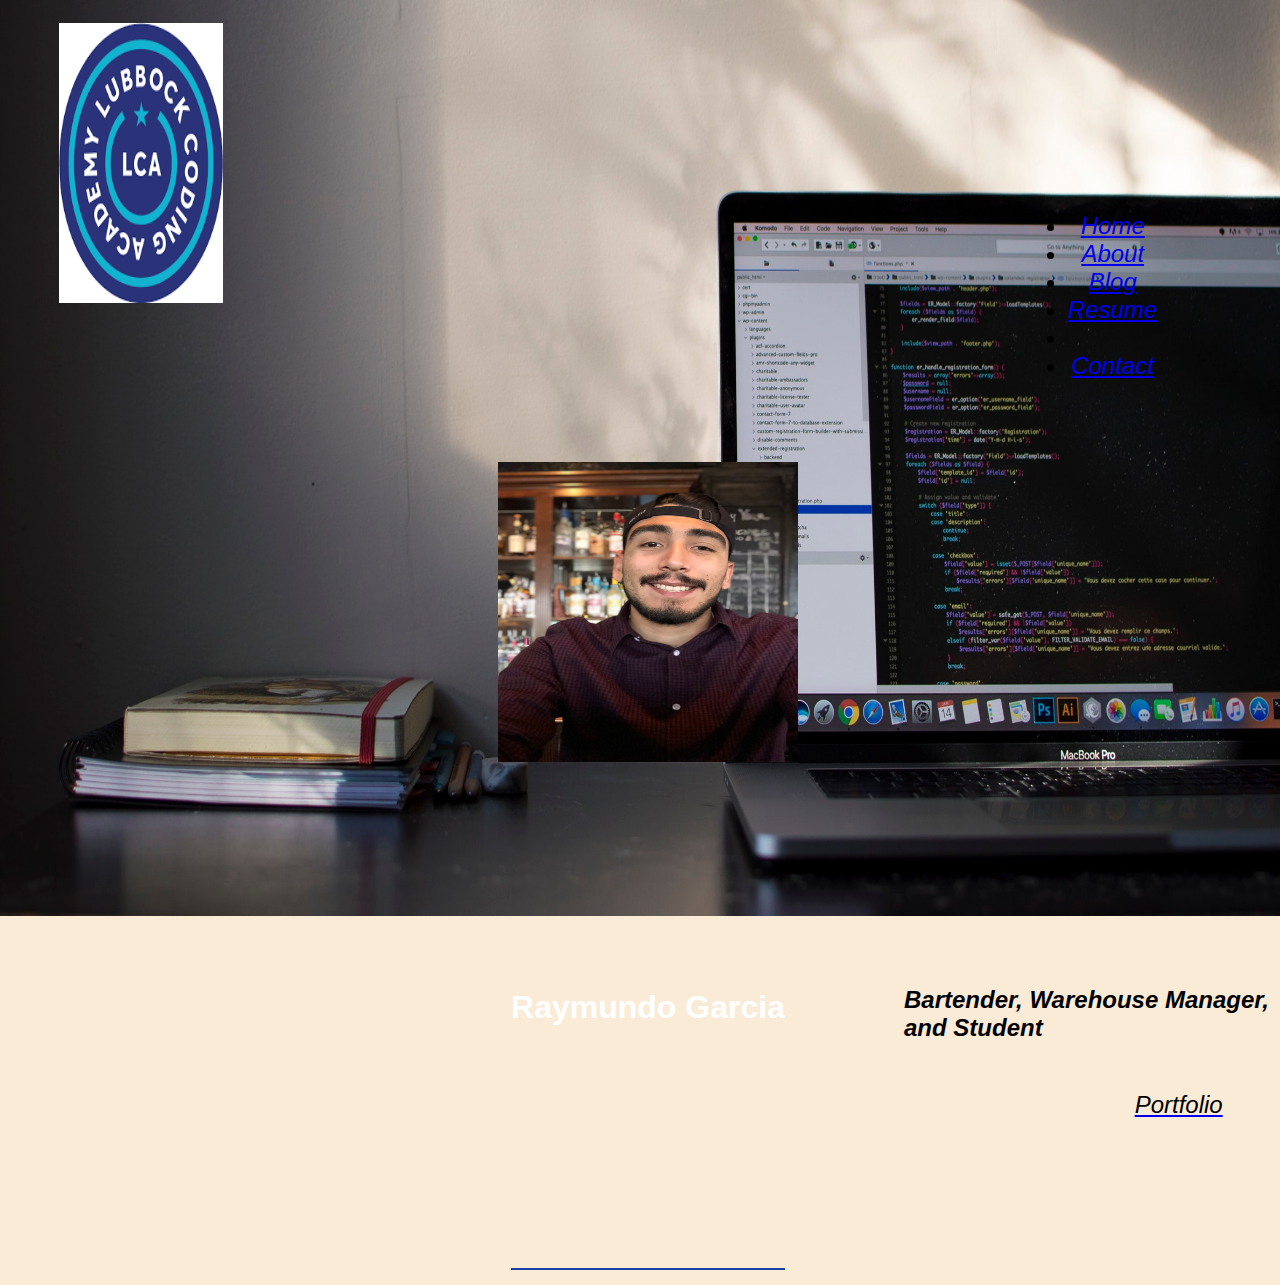
<file: myPortfolio/index.html>
<!DOCTYPE html>
<html lang="en">
<head>
  <meta charset="UTF-8">
  <meta name="viewport" content="width=device-width, initial-scale=1.0">
  <meta http-equiv="X-UA-Compatible" content="ie=edge">
  <link rel="stylesheet" href="./styles.css/style.css">
  <meta name="viewport" content="width=device-width, initial-scale=1">
  <link rel="stylesheet" href="https://use.fontawesome.com/releases/v5.8.1/css/all.css" integrity="sha384-50oBUHEmvpQ+1lW4y57PTFmhCaXp0ML5d60M1M7uH2+nqUivzIebhndOJK28anvf" crossorigin="anonymous">
  <link rel="stylesheet" media="(max-width: 400px)" href="./styles.css/style.css">
  <title>My Portfolio</title>
</head>
<body>
    <header class="showcase">
        <img src="./images/lubbockCodeingAcademyLogo.png" class="logo" alt="fake logo">
<!-- //nav bar template -->
        <nav>
            <ul>
                <li><a href="#">Home</a></li>
                <li><a href="#">About</a></li>
                <li><a href="src/blog.html">Blog</a></li>
                <li><a href="src/resume.html">Resume</a><li>
                <li><a href="#">Contact</a></li>
            </ul>
        </nav> 
    </header>
    <main>
        <img src="./images/myProfilePic.jpg" id="profile-pic" alt="Headshot of Me">
        <h1>Raymundo Garcia</h1>
        <div class="services">
            <div>
                <i class="fas fa-briefcase"></i>
                <h2> Bartender, Warehouse Manager, and Student</h2> </h2>
            </div>           
        <a href="src/portfolio.html">   
            <nav id="portfolio">Portfolio</nav>
        </a>         
    </main>
</body>
</html>
</file>
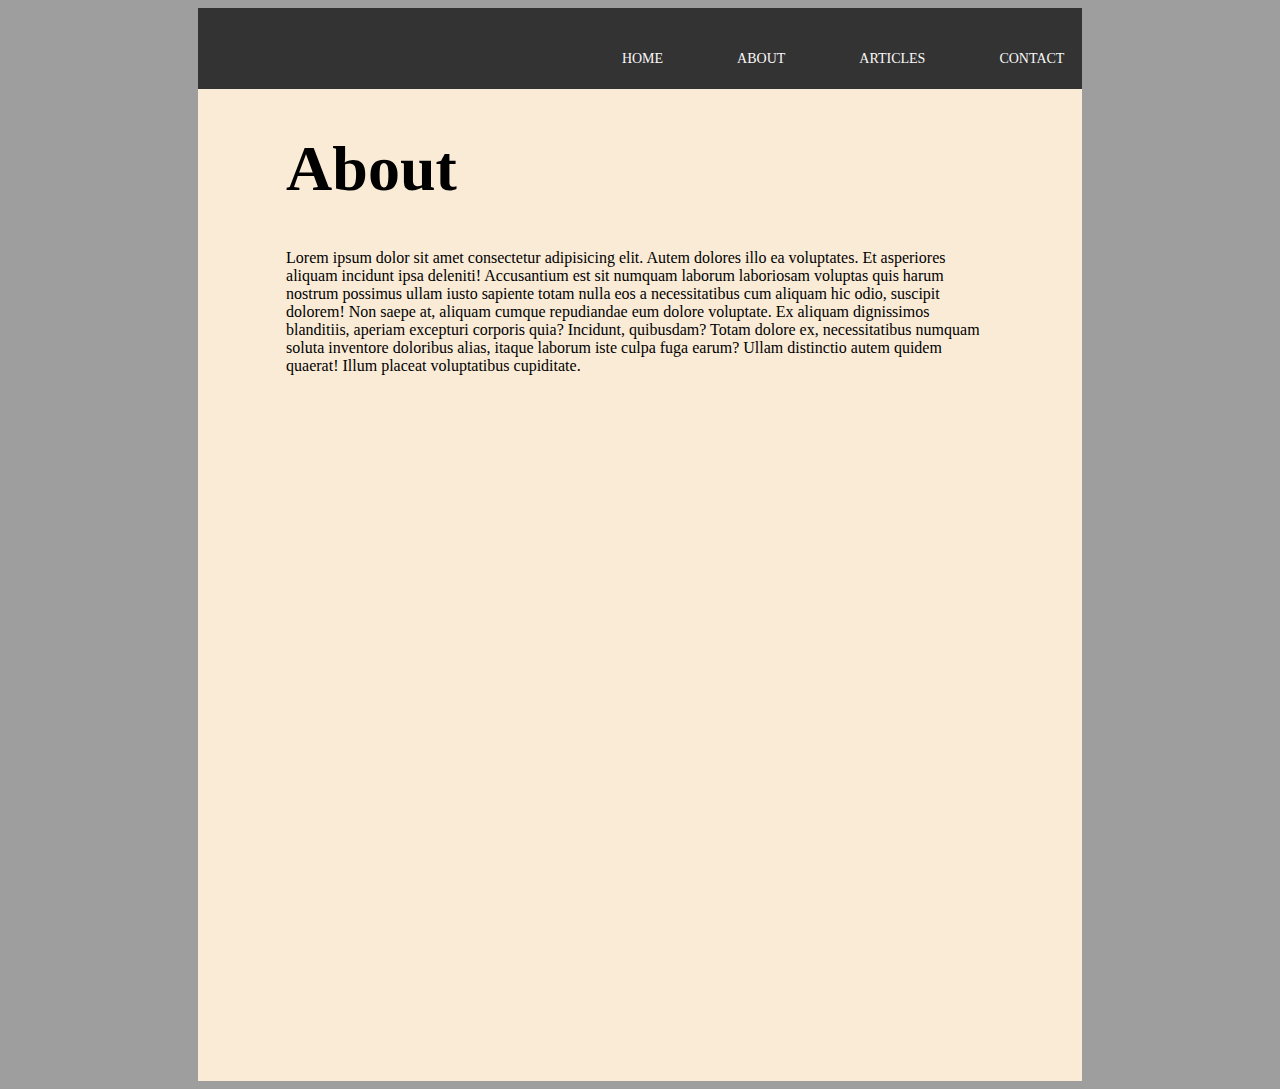
<file: myPortfolio/src/baconIpsum-about.html>
<!DOCTYPE html>
<html lang="en">
<head>
    <meta charset="UTF-8">
    <meta name="viewport" content="width=device-width, initial-scale=1.0">
    <meta http-equiv="X-UA-Compatible" content="ie=edge">
    <link rel="stylesheet" href="../styles.css/baconIpsum-styles.css">
    <title>Bacon Ipsum About</title>
</head>
<body>
    <div class="big-container">
        <header>
        <div class="nav-container">
            <h1 class="logo"></h1>
            <nav>
            <ul>
                    <li><a href="baconIpsum.html">Home</a></li>
                    <li><a href="baconIpsum-about.html">About</a></li>
                    <li><a href="baconIpsum-articles.html">Articles</a></li>
                    <li><a href="baconIpsum-contact.html">Contact</a></li>
            </ul>
            </nav>
        </header>    
        <h1 class="about">About</h1>
            <p>Lorem ipsum dolor sit amet consectetur adipisicing elit. Autem dolores illo ea voluptates. Et asperiores aliquam incidunt ipsa deleniti! Accusantium est sit numquam laborum laboriosam voluptas quis harum nostrum possimus ullam iusto sapiente totam nulla eos a necessitatibus cum aliquam hic odio, suscipit dolorem! Non saepe at, aliquam cumque repudiandae eum dolore voluptate. Ex aliquam dignissimos blanditiis, aperiam excepturi corporis quia? Incidunt, quibusdam? Totam dolore ex, necessitatibus numquam soluta inventore doloribus alias, itaque laborum iste culpa fuga earum? Ullam distinctio autem quidem quaerat! Illum placeat voluptatibus cupiditate.</p>    
            <!-- <video width="560" height="315" controls>
                <source src="https://www.youtube.com/embed/FIUSPM7xjAk" type="link"> frameborder="0" allow="accelerometer; autoplay; encrypted-media; gyroscope; picture-in-picture" allowfullscreen> </source>
            </video> -->
                <iframe width="560" height="315" src="https://www.youtube.com/embed/FIUSPM7xjAk" frameborder="0" allow="accelerometer; autoplay; encrypted-media; gyroscope; picture-in-picture" allowfullscreen></iframe>
        </div>
</body>
</html>
</file>
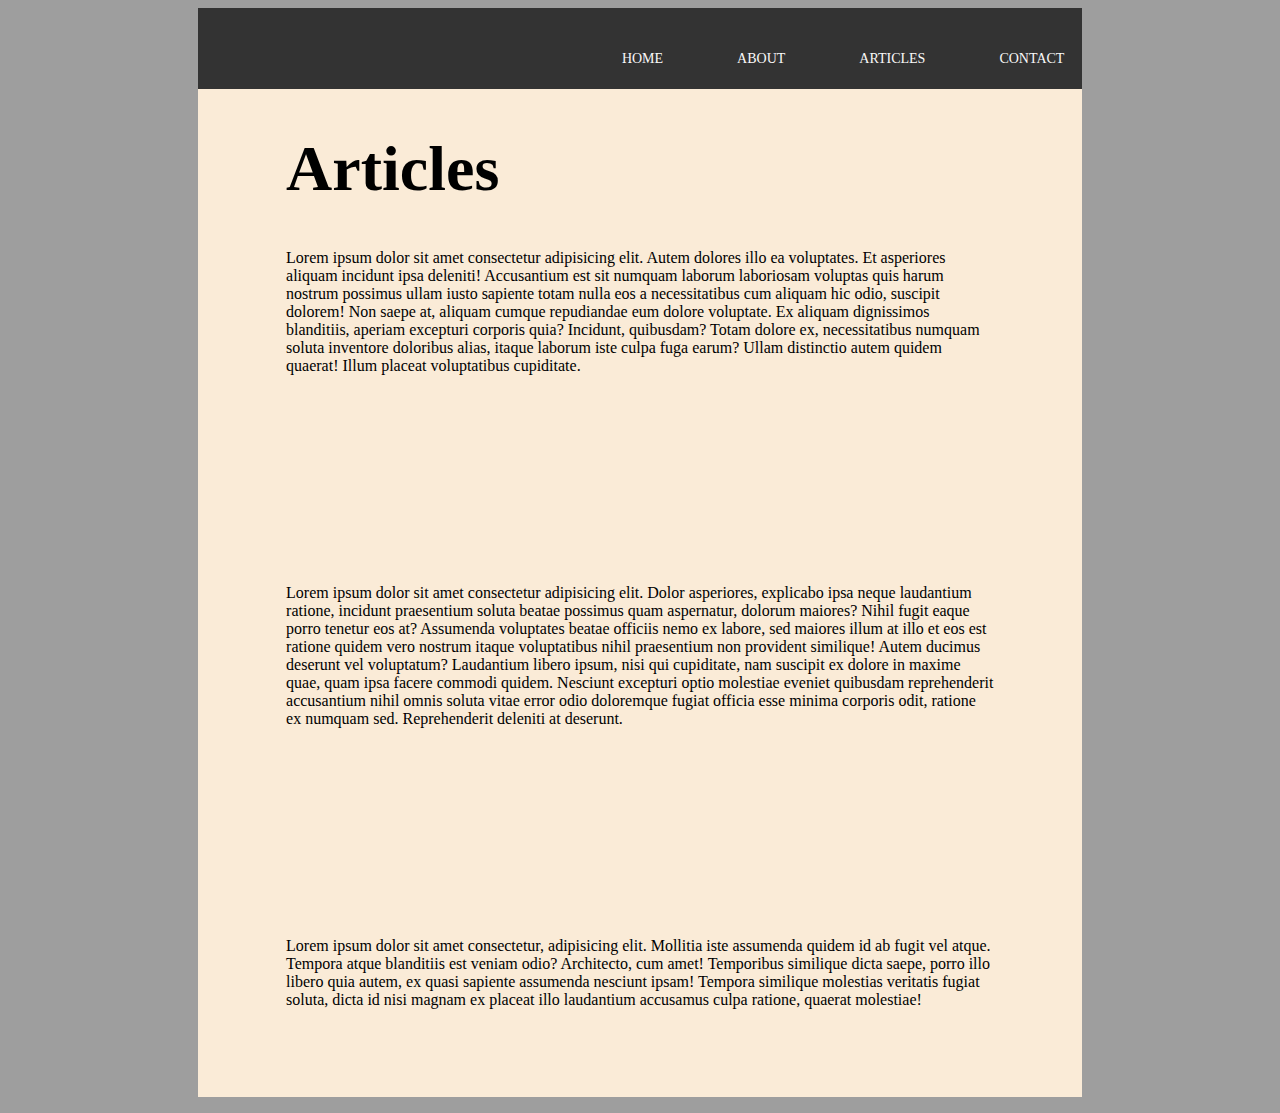
<file: myPortfolio/src/baconIpsum-articles.html>
<!DOCTYPE html>
<html lang="en">
<head>
    <meta charset="UTF-8">
    <meta name="viewport" content="width=device-width, initial-scale=1.0">
    <meta http-equiv="X-UA-Compatible" content="ie=edge">
    <link rel="stylesheet" href="../styles.css/baconIpsum-styles.css">
    <title>Bacon Ipsum About</title>
</head>
<body>
    <div class="big-container">
        <header>
        <div class="nav-container">
            <h1 class="logo"></h1>
            <nav>
            <ul>
                    <li><a href="baconIpsum.html">Home</a></li>
                    <li><a href="baconIpsum-about.html">About</a></li>
                    <li><a href="baconIpsum-articles.html">Articles</a></li>
                    <li><a href="baconIpsum-contact.html">Contact</a></li>
            </ul>
            </nav>
        </header>    
        <h1 class="about">Articles</h1>
            <p>Lorem ipsum dolor sit amet consectetur adipisicing elit. Autem dolores illo ea voluptates. Et asperiores aliquam incidunt ipsa deleniti! Accusantium est sit numquam laborum laboriosam voluptas quis harum nostrum possimus ullam iusto sapiente totam nulla eos a necessitatibus cum aliquam hic odio, suscipit dolorem! Non saepe at, aliquam cumque repudiandae eum dolore voluptate. Ex aliquam dignissimos blanditiis, aperiam excepturi corporis quia? Incidunt, quibusdam? Totam dolore ex, necessitatibus numquam soluta inventore doloribus alias, itaque laborum iste culpa fuga earum? Ullam distinctio autem quidem quaerat! Illum placeat voluptatibus cupiditate.</p>    
            <p></p>
            <p>Lorem ipsum dolor sit amet consectetur adipisicing elit. Dolor asperiores, explicabo ipsa neque laudantium ratione, incidunt praesentium soluta beatae possimus quam aspernatur, dolorum maiores? Nihil fugit eaque porro tenetur eos at? Assumenda voluptates beatae officiis nemo ex labore, sed maiores illum at illo et eos est ratione quidem vero nostrum itaque voluptatibus nihil praesentium non provident similique! Autem ducimus deserunt vel voluptatum? Laudantium libero ipsum, nisi qui cupiditate, nam suscipit ex dolore in maxime quae, quam ipsa facere commodi quidem. Nesciunt excepturi optio molestiae eveniet quibusdam reprehenderit accusantium nihil omnis soluta vitae error odio doloremque fugiat officia esse minima corporis odit, ratione ex numquam sed. Reprehenderit deleniti at deserunt.</p>
            <p></p>
            <p>Lorem ipsum dolor sit amet consectetur, adipisicing elit. Mollitia iste assumenda quidem id ab fugit vel atque. Tempora atque blanditiis est veniam odio? Architecto, cum amet! Temporibus similique dicta saepe, porro illo libero quia autem, ex quasi sapiente assumenda nesciunt ipsam! Tempora similique molestias veritatis fugiat soluta, dicta id nisi magnam ex placeat illo laudantium accusamus culpa ratione, quaerat molestiae!</p>
        </div>
</body>
</html>
</file>
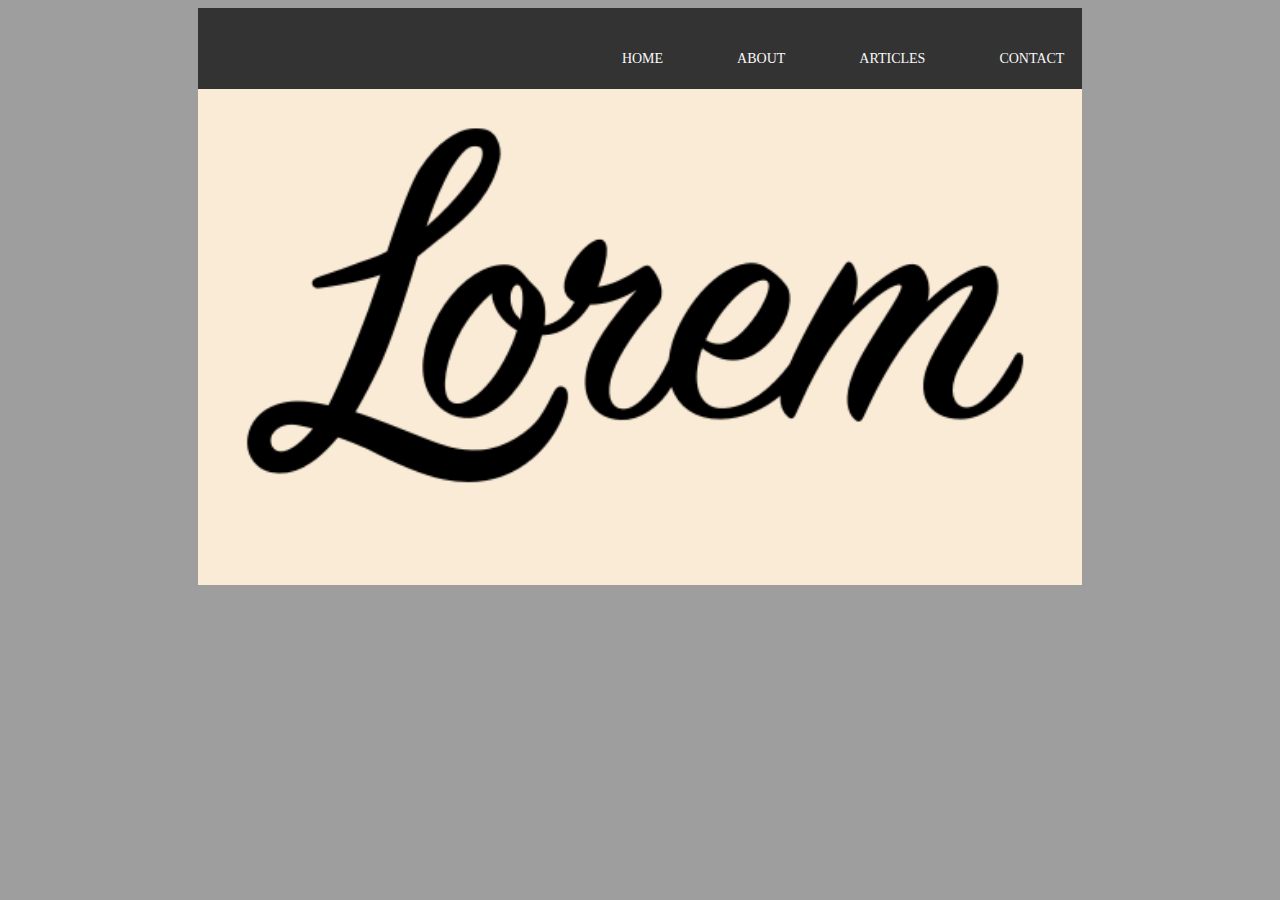
<file: myPortfolio/src/baconIpsum.html>
<!DOCTYPE html>
<html lang="en">
<head>
    <meta charset="UTF-8">
    <meta name="viewport" content="width=device-width, initial-scale=1.0">
    <meta http-equiv="X-UA-Compatible" content="ie=edge">
    <link rel="stylesheet" href="../styles.css/baconIpsum-styles.css">
    <link rel="stylesheet" href="https://use.fontawesome.com/releases/v5.8.1/css/all.css" integrity="sha384-50oBUHEmvpQ+1lW4y57PTFmhCaXp0ML5d60M1M7uH2+nqUivzIebhndOJK28anvf" crossorigin="anonymous">
    <link rel="stylesheet" href="../styles.css/animate.css">
    <title>Bacon Ipsum</title>
</head>
<body>
    <div class="big-container">
        <header>
        <div class="nav-container">
            <h1 class="logo"></h1>
            <nav>
            <ul>
                <li><a href="baconIpsum.html">Home</a></li>
                <li><a href="baconIpsum-about.html">About</a></li>
                <li><a href="baconIpsum-articles.html">Articles</a></li>
                <li><a href="baconIpsum-contact.html">Contact</a></li>
            </ul>
            </nav>
        </div>
        </header> 
    <main>   
        <div class="Loremlogo ">    
            <img src="../images/493186-logo-1552502743.png" id="loremlogo">
            <!-- <h3>Lorem, an ipsum company.</h3> -->
        </div>  
        <section class="social-media">
            <div class="icon-container grid-3 center">
                <h2>
                   <a href="https://www.facebook.com/"> 
                        <i class="fab fa-facebook-square"></i> 
                   </a>       
                </h2>    
                <h2>
                    <a href="https://www.instagram.com">
                        <i class="fab fa-instagram"></i>
                    </a>
                </h2>
                <h2>
                    <a href="baconIpsum-about.html">
                        <i class="fas fa-briefcase"></i>
                    </a>
                </h2>
            </div>
        </section>
    </main>    
</body>
</html>
</file>
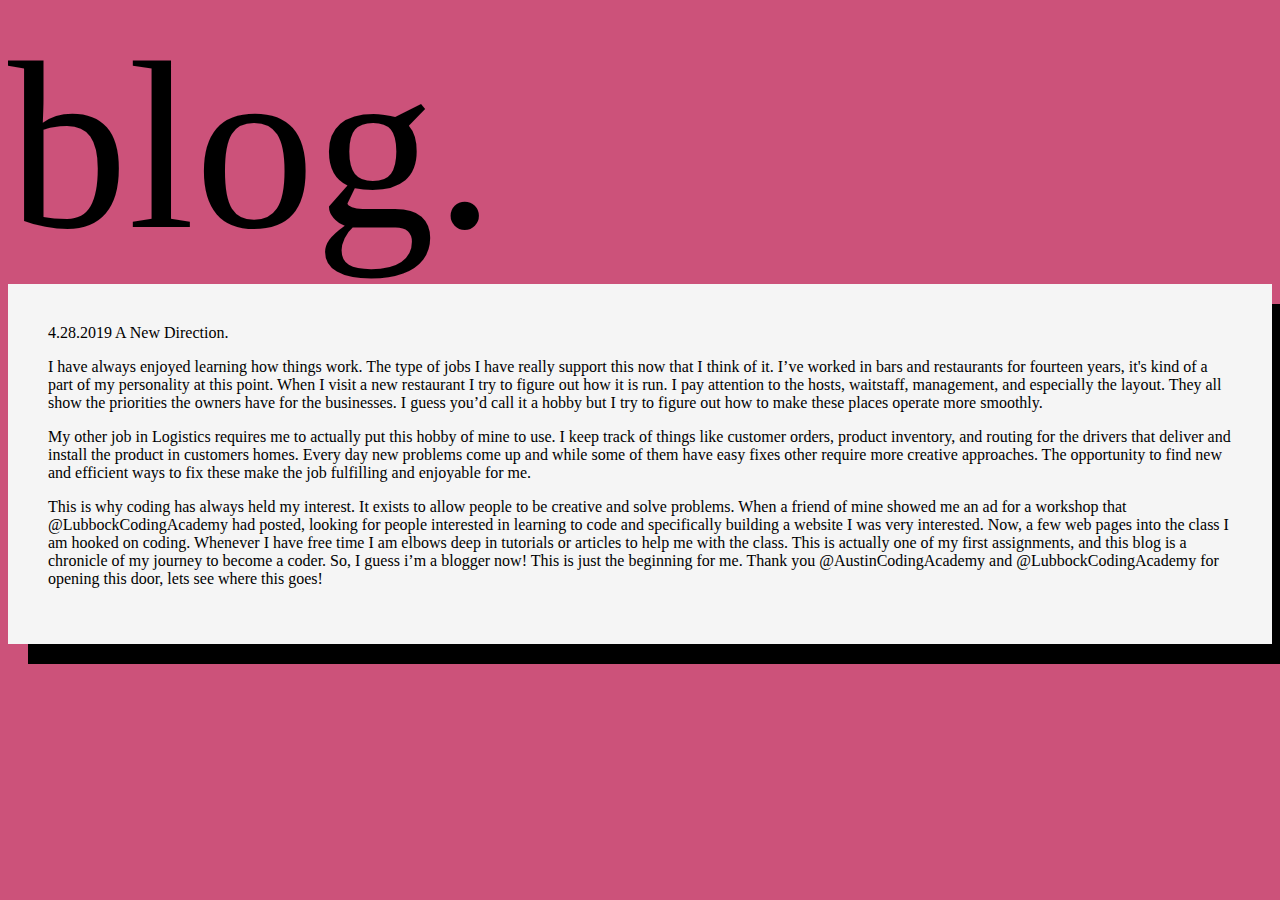
<file: myPortfolio/src/blog.html>
<html lang="en">
<head>
    <meta charset="UTF-8">
    <meta name="viewport" content="width=device-width, initial-scale=1.0">
    <meta http-equiv="X-UA-Compatible" content="ie=edge">
    <link rel=stylesheet href="../styles.css/blog-styles.css">
    <title>My Blog</title>
</head>
    <body>
        <header>
            blog.
        </header>
            <main>
            <section>
                <div class="box">
                    <blogPostOne>
                        </blogtitle>4.28.2019
                        A New Direction.
                        </blogtitle>
                        <p>I have always enjoyed learning how things work. The type of jobs I have really support this now that I think of it. I’ve worked in bars and restaurants for fourteen years, it's kind of a part of my personality at this point. When I visit a new restaurant I try to figure out how it is run. I pay attention to the hosts, waitstaff, management, and especially the layout. They all show the priorities the owners have for the businesses. I guess you’d call it a hobby but I try to figure out how to make these places operate more smoothly.
                            </p>
                        <p>My other job in Logistics requires me to actually put this hobby of mine to use. I keep track of things like customer orders, product inventory, and routing for the drivers that deliver and install the product in customers homes. Every day new problems come up and while some of them have easy fixes other require more creative approaches. The opportunity to find new and efficient ways to fix these make the job fulfilling and enjoyable for me.
                            </p>
                        <p>This is why coding has always held my interest. It exists to allow people to be creative and solve problems. When a friend of mine showed me an ad for a workshop that @LubbockCodingAcademy had posted, looking for people interested in learning to code and specifically building a website I was very interested. Now, a few web pages into the class I am hooked on coding. Whenever I have free time I am elbows deep in tutorials or articles to help me with the class. This is actually one of my first assignments, and this blog is a chronicle of my journey to become a coder. So, I guess i’m a blogger now! This is just the beginning for me. Thank you @AustinCodingAcademy and @LubbockCodingAcademy for opening this door, lets see where this goes!
                            </p>
                    </blogPostOne>
                   
                    
                </section>
            </main>
    </body>
</html>
</file>
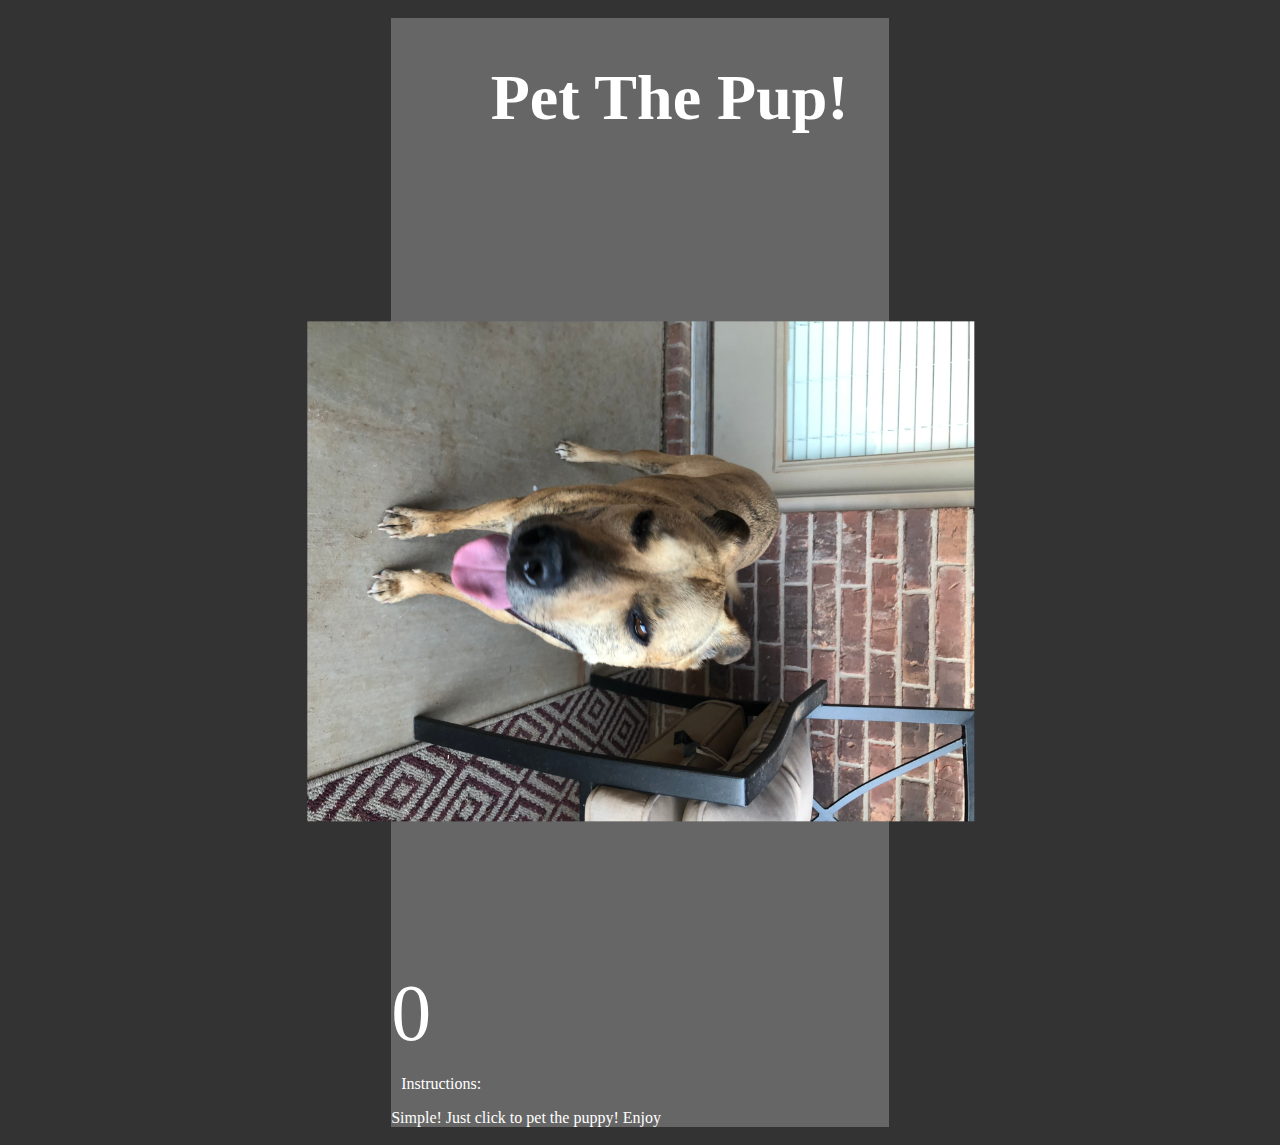
<file: myPortfolio/src/chkpnt3.html>
<!DOCTYPE html>
<html lang="en">
<head>
    <meta charset="UTF-8">
    <meta name="viewport" content="width=device-width, initial-scale=1.0">
    <meta http-equiv="X-UA-Compatible" content="ie=edge">
    <link rel= "stylesheet" href="../styles.css/chkpnt3.css">
    <title>Pet the Pup!</title>
</head>
<body>
    <div class= "container">
        <header>
            <h1>Pet The Pup!</h1>
        </header>
            <div class="game">
                <img id="puppypic" src="../images/IMG_2537.jpg" onclick="petpuppy()" alt="Puppy sitting">
                <div id="petcounter">0</div>
            </div>
            <p class="text">
                Instructions:
            </p>
                <a>
                    Simple! Just click to pet the puppy! Enjoy
                </a>
    </div>   
    <script type="text/javascript" src="../scripts/chkpnt3.js"></script>         
</body>
</html>
</file>
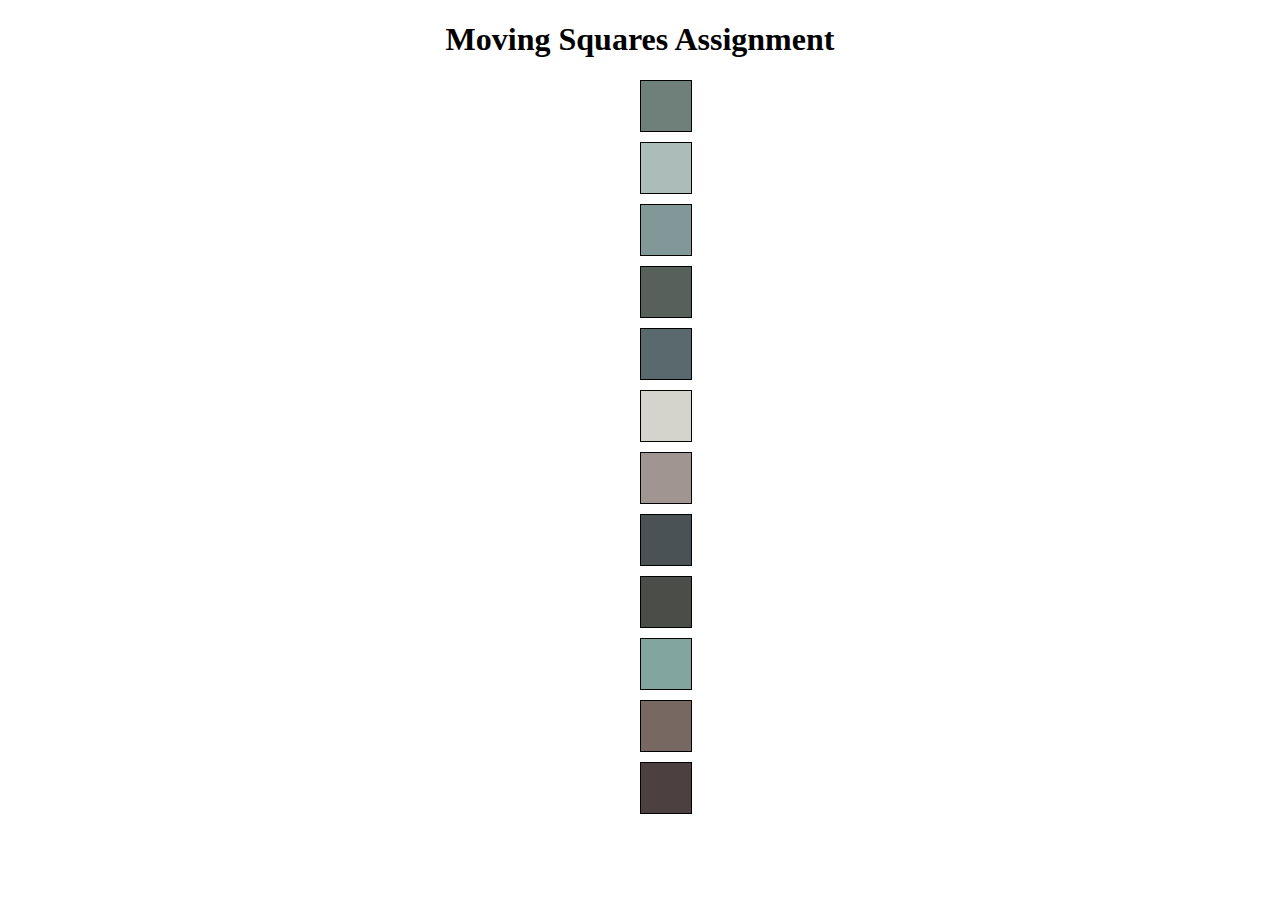
<file: myPortfolio/src/movingSquares.html>
<!DOCTYPE html>
<html lang="en">
<head>
    <meta charset="UTF-8">
    <meta name="viewport" content="width=device-width, initial-scale=1.0">
    <meta http-equiv="X-UA-Compatible" content="ie=edge">
    <link rel="stylesheet" href="../styles.css/squareStyles.css">
    <link rel="stylesheet" href="../styles.css/animate.css">
    
    <title>Movin' Squares, Y'all!</title>
</head>
<body>
    <h1>Moving Squares Assignment</h1>
        <div class="column">
            <div id="square1" class="animated box center"></div>
            <div id="square2" class="animated box center"></div>
            <div id="square3" class="animated box center"></div>
            <div id="square4" class="animated box center"></div>
            <div id="square5" class="animated box center"></div>
            <div id="square6" class="animated box center"></div>
            <div id="square7" class="animated box center"></div>
            <div id="square8" class="animated box center"></div>
            <div id="square9" class="animated box center"></div>
            <div id="square10" class="animated box center"></div>
            <div id="square11" class="animated box center"></div>
            <div id="square12" class="animated box center"></div>
        </div>
</body>
</html>
</file>
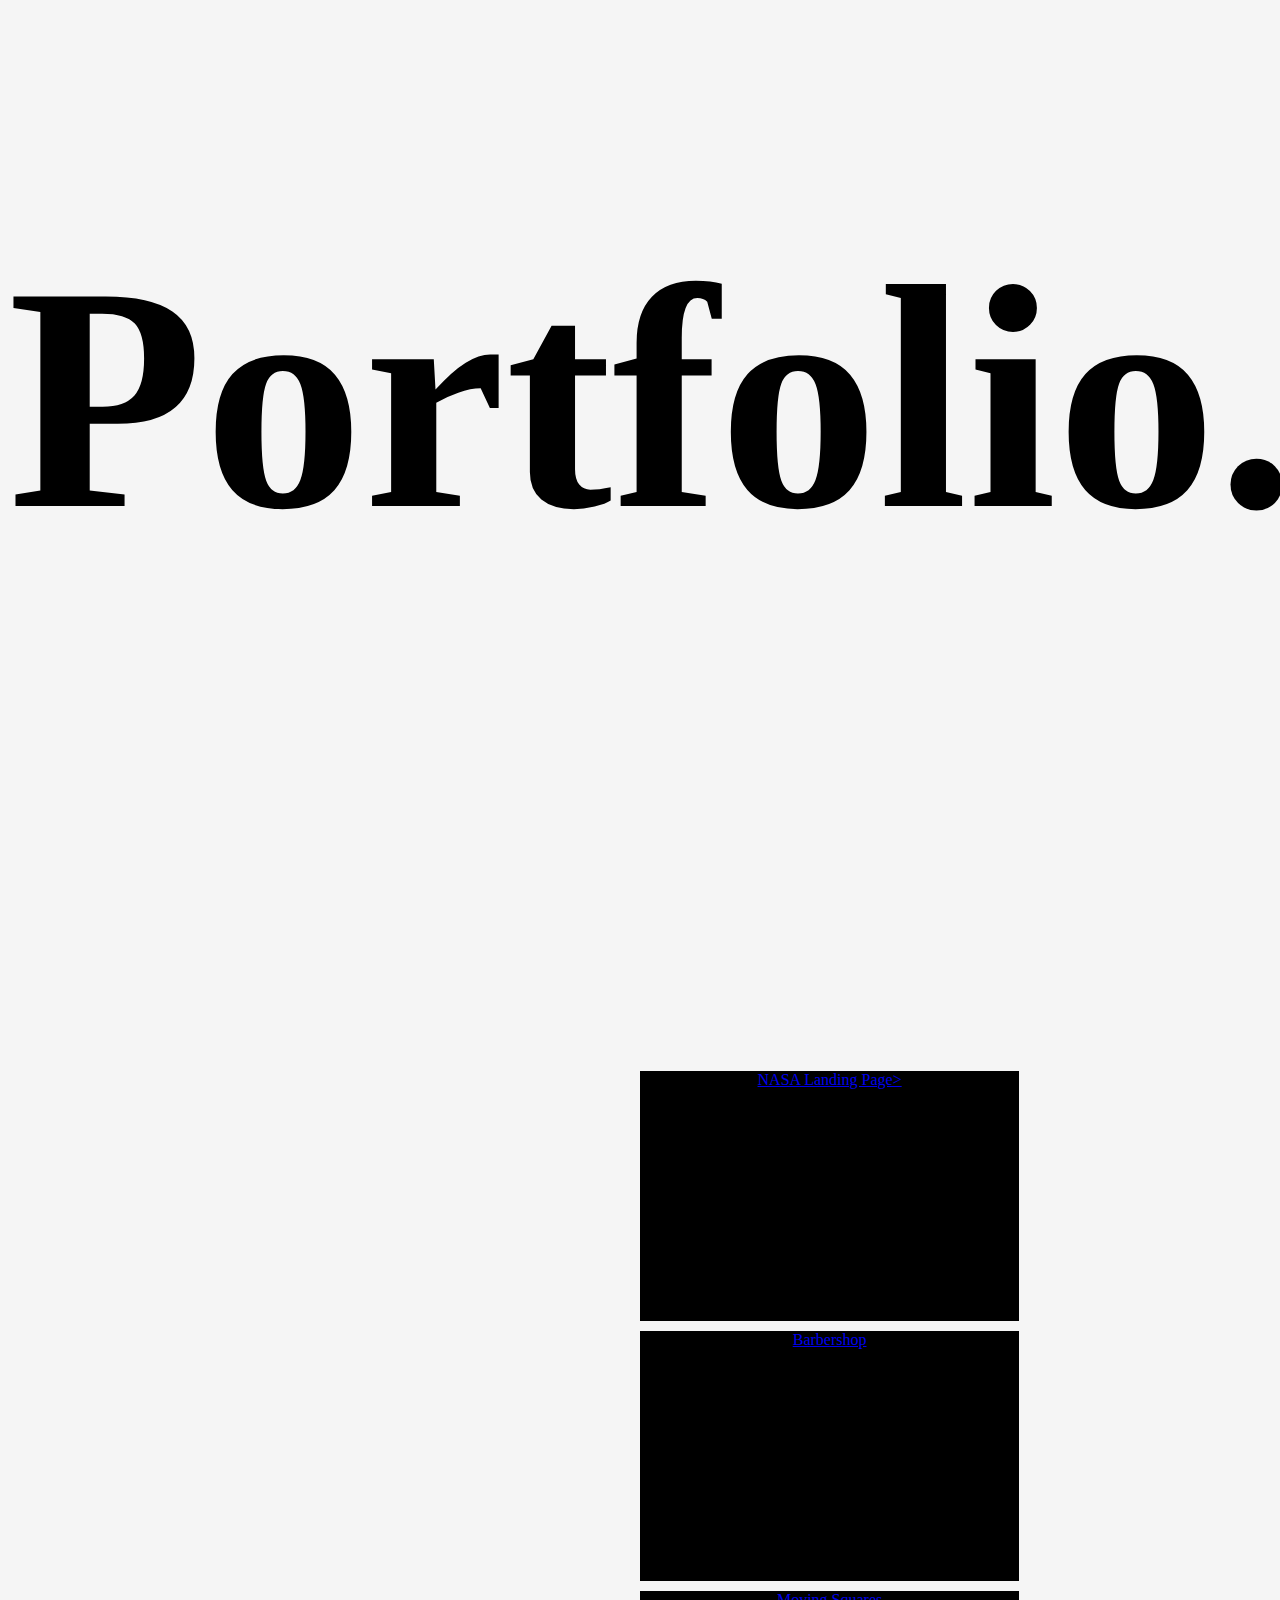
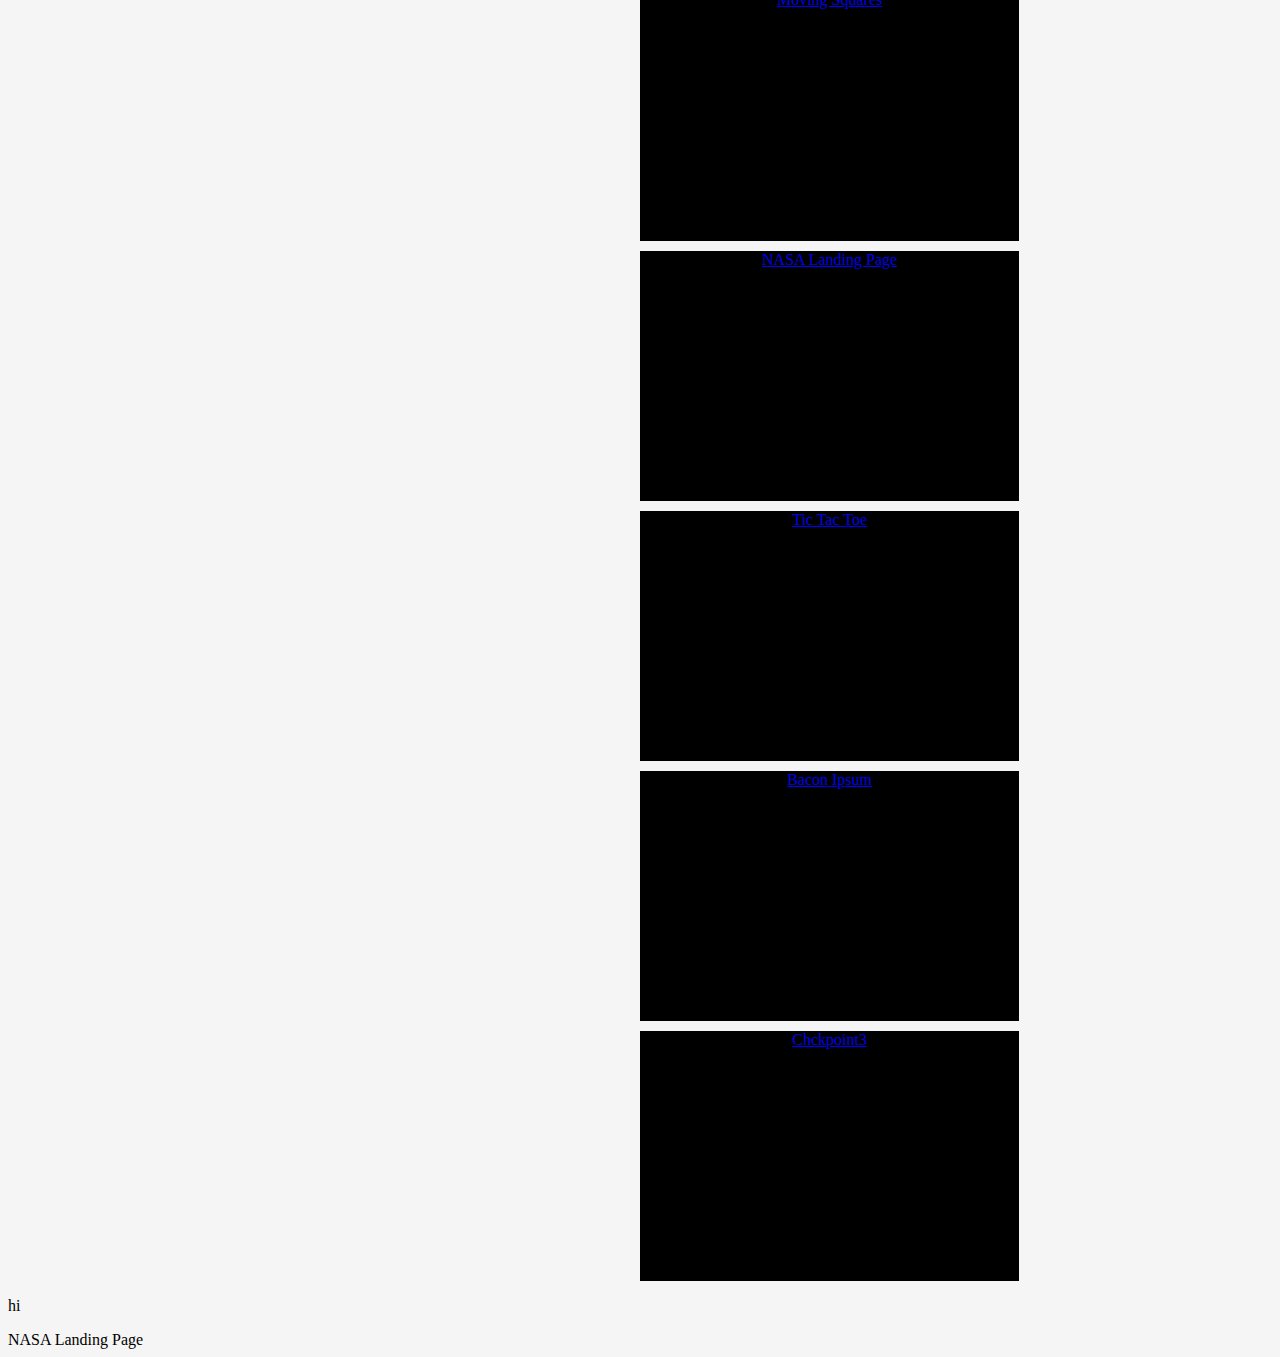
<file: myPortfolio/src/portfolio.html>
<!DOCTYPE html>
<html lang="en">
<head>
    <meta charset="UTF-8">
    <meta name="viewport" content="width=device-width, initial-scale=1.0">
    <meta http-equiv="X-UA-Compatible" content="ie=edge">
    <link rel="stylesheet" href="../styles.css/portfolio.css">
    <link rel="stylesheet" href="../styles.css/animate.css">

    <title>Portfolio</title>
</head>
<body>
    <header>
        <h1 class="animated fadeinDown">Portfolio.</h1>
    </header>
    <main class="container">
        <div class="column"></div>
            <a href="nasaLandingPage.html">
                <div class="row box">NASA Landing Page></div>
            </a>    
            <a href="###">   
                <div class="row box">Barbershop</div>
            </a> 
            <a href="movingSquares.html">   
                <div class="row box">Moving Squares</div>
            </a>
            <a href="nasaLandingPage.html">    
                <div class="row box">NASA Landing Page</div>
            </a> 
            <a href="ticTacToe.html">    
                <div class="row box">Tic Tac Toe</div>
            </a>   
            <a href="baconIpsum.html"> 
                <div class="row box">Bacon Ipsum</div>
            </a>    
            <a href="chkpnt3.html"> 
                    <div class="row box">Chckpoint3</div>
                </a>    
        </main>
    <footer>

    </footer>
    <p>hi</p>
    <nav href="nasaLandingPage.html"> NASA Landing Page</nav>
</body>
</html>
</file>
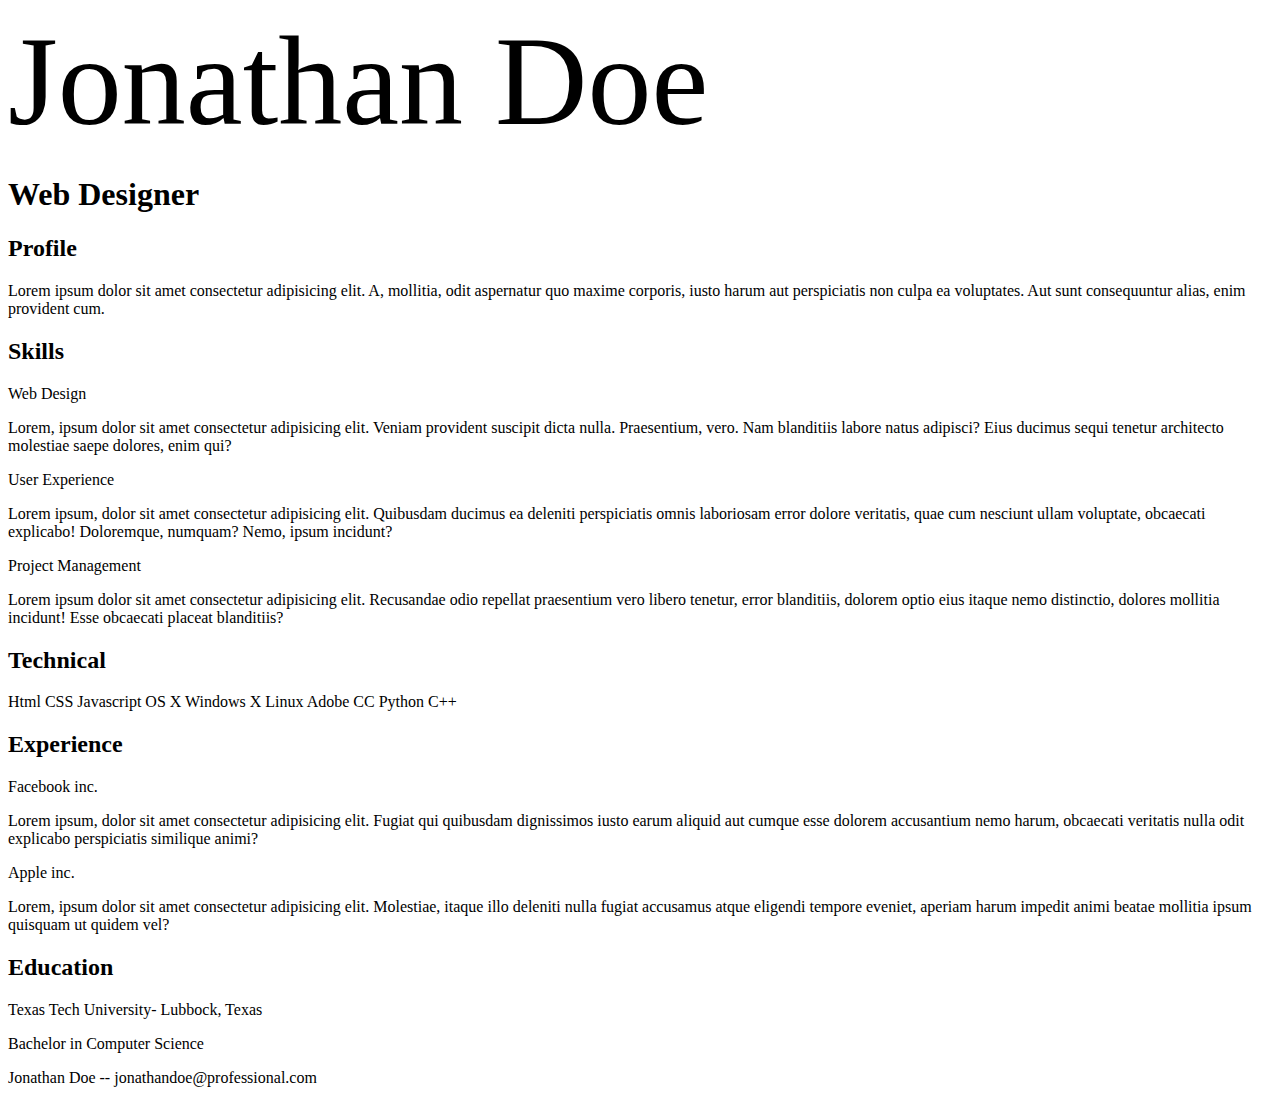
<file: myPortfolio/src/resume.html>
<!DOCTYPE html>
<html lang="en">
<head>
  <meta charset="UTF-8">
  <meta name="viewport" content="width=device-width, initial-scale=1.0">
  <meta http-equiv="X-UA-Compatible" content="ie=edge">
  <link rel="stylesheet" href="resume-styles.css">
  <title>Resume</title>
</head>
  <body>
    <header class="header"> Jonathan Doe</header>
      <h1>Web Designer</h1>
    <section class="Profile">
      <h2>Profile</h2>
        <p>Lorem ipsum dolor sit amet consectetur adipisicing elit. A, mollitia, odit aspernatur quo maxime corporis, iusto harum aut perspiciatis non culpa ea voluptates. Aut sunt consequuntur alias, enim provident cum.</p>
    </section>     
    <section class="Skills">
      <h2>Skills</h2>
        <article>Web Design</article>
          <p>Lorem, ipsum dolor sit amet consectetur adipisicing elit. Veniam provident suscipit dicta nulla. Praesentium, vero. Nam blanditiis labore natus adipisci? Eius ducimus sequi tenetur architecto molestiae saepe dolores, enim qui?</p>
        <article>User Experience</article>  
          <p>Lorem ipsum, dolor sit amet consectetur adipisicing elit. Quibusdam ducimus ea deleniti perspiciatis omnis laboriosam error dolore veritatis, quae cum nesciunt ullam voluptate, obcaecati explicabo! Doloremque, numquam? Nemo, ipsum incidunt?</p>
        <article>Project Management</article>  
          <p>Lorem ipsum dolor sit amet consectetur adipisicing elit. Recusandae odio repellat praesentium vero libero tenetur, error blanditiis, dolorem optio eius itaque nemo distinctio, dolores mollitia incidunt! Esse obcaecati placeat blanditiis?</p>
    </section> 
    <section class="Technical">
      <h2>Technical</h2>
        <point>Html</point>
        <point>CSS</point>
        <point>Javascript</point>
        <point>OS X</point>
        <point>Windows X</point>
        <point>Linux</point>
        <point>Adobe CC</point>
        <point>Python</point>
        <point>C++</point>
    </section>
    <section class="Experience">
      <h2>Experience</h2>
        <article>Facebook inc.</article>
          <p>Lorem ipsum, dolor sit amet consectetur adipisicing elit. Fugiat qui quibusdam dignissimos iusto earum aliquid aut cumque esse dolorem accusantium nemo harum, obcaecati veritatis nulla odit explicabo perspiciatis similique animi?</p>
        <article>Apple inc.</article>
          <p>Lorem, ipsum dolor sit amet consectetur adipisicing elit. Molestiae, itaque illo deleniti nulla fugiat accusamus atque eligendi tempore eveniet, aperiam harum impedit animi beatae mollitia ipsum quisquam ut quidem vel?</p>
    </section>
    <section class="Education">
      <h2>Education</h2>
        <article>Texas Tech University- Lubbock, Texas</article>
          <p>Bachelor in Computer Science</p>
    </section>
 </body>
<footer>
  <p>Jonathan Doe -- jonathandoe@professional.com</p>
</footer>
</file>
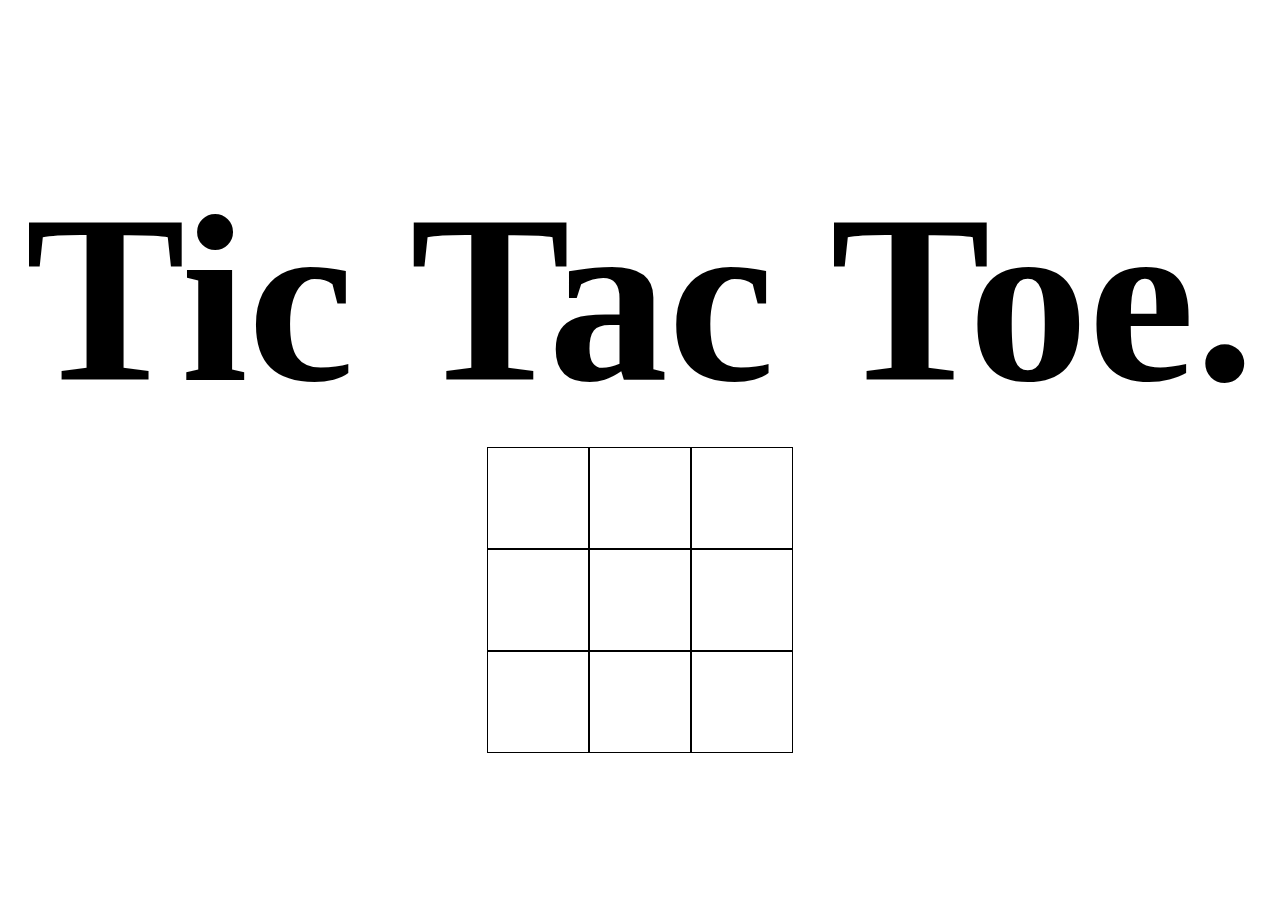
<file: myPortfolio/src/ticTacToe.html>
<!DOCTYPE html>
<html lang="en">
<head>
    <meta charset="UTF-8">
    <meta name="viewport" content="width=device-width, initial-scale=1.0">
    <meta http-equiv="X-UA-Compatible" content="ie=edge">
    <link rel="stylesheet" href="../styles.css/ticTacToe-styles.css">
    <script type="text/javascript" src="../scripts.js/ticTacToe-styles.js"></script>
    <title>Tic Tac Toe</title>
</head>
<body>
    <div class="container">
        <div>
            <h1 class="center">Tic Tac Toe.</h1>
        </div>
        <div class="center">
            <div id="gameboard">
                <div onclick="placemarker('1')" id="1" class="grid-item"></div>
                <div onclick="placemarker('2')" id="2" class="grid-item"></div>
                <div onclick="placemarker('3')" id="3" class="grid-item"></div>
                <div onclick="placemarker('4')" id="4" class="grid-item"></div>
                <div onclick="placemarker('5')" id="5" class="grid-item"></div>
                <div onclick="placemarker('6')" id="6" class="grid-item"></div>
                <div onclick="placemarker('7')" id="7" class="grid-item"></div>
                <div onclick="placemarker('8')" id="8" class="grid-item"></div>
                <div onclick="placemarker('9')" id="9" class="grid-item"></div>
            </div>
    </div>
</div>
</body>
</html>
</file>
<file: myPortfolio/styles.css/style.css>
body {
    font-family: Arial, Helvetica, sans-serif;
    background-image: url(../images/macbookCodeBG.jpeg);
    background-repeat: no-repeat;
    background-size: 100% 100%;
    background-color: antiquewhite;
    height: 100vh;
    width: 100vw;
  }

  .column {
  color: rgb(73, 73, 107);}

  .logo {
    width: 32%;
    height: 74%;
    margin: 3% 10%;
  }
  
  header {
    display: grid;
    grid-template-columns: 40% 60%;
    width: 100%;
  }
  
  main {
    height: 100%;
    width: 100%;
    display: grid;
    grid-template-columns: 30% 40% 30%;
  }
  
  .portfolio
  


  nav > a {
    margin: 2% 1% 3%;
    height: 10%;
    width: 15%;
    color: white;
    font-family: Arial, Helvetica, sans-serif;
    font-size: 20px;
    border-radius: 25px;
    background: transparent;
    padding: 20px; 
    text-align: center;
    border: 2px solid white;
  }
  
  .has-border {
    border-radius: 25px;
    border: 2px solid rgb(0, 0, 0);
    background: none;
    padding: 20px; 
  }
  
  nav {
    display: flex;
    justify-content: flex-end;
    width: 100%;
  }
  
  #profile-pic {
    width: 300px;
    height: 300px;
    
    margin: 15% auto;
    grid-column: 2/3;
  }
  
  h1 {
    color:white;
    grid-column: 2/3;
    margin: 3% auto;
    border-bottom: 2px solid #1940A9;;
  }
  
  h2 {
    grid-column: 2/3;
    margin: 3% auto;
    font-style: italic;
  }
  
  nav {
    grid-column: 2/3;
    margin: 3% 3%;
    width: 70%;
    height: 15%;
    font-family: Arial, Helvetica, sans-serif;
    font-size: 1.5rem;
    border-radius: 25px;
    background: transparent;
    padding: 10%; 
    align-self: center;
    padding-bottom: 5%;
    text-align: center;
    vertical-align: center;
    color: black;
    letter-spacing: .5%;
    font-style: italic;
    font-variant-position: normal
  }

  /* tablet */

  @media (max-width: 600px) {

    button {
      grid-column: 2/3;
      /* margin: 3% 3%; */
      width: 70%;
      height: 15%;
      font-family: Arial, Helvetica, sans-serif;
      font-size: 1.5rem;
      border-radius: 25px;
      background: transparent;
      padding: 10%; 
      align-self: center;
      /* padding-bottom: 5%; */
      text-align: center;
      vertical-align: center;
      color: black;
      letter-spacing: .5%;
      font-style: italic;
      font-variant-position: normal;
    }
  }
  /* Small and up (Landscape Phones) */
  @media (max-width: 576px) {

}
  /* Medium and up (Tablets) */
  @media (max-width: 768px) {

}
</file>
<file: myPortfolio/styles.css/baconIpsum-styles.css>
.container {
	width: 80%;
	margin: 0 auto;
}

header {
  background: #333;
}

header::after {
  content: '';
  display: table;
  clear: both;
}

.logo {
  float: left;
  padding: 10px 0;
}

.nav-container {
    padding: 18px;
}
nav {
  float: right;
}

nav ul {
  margin: 0;
  padding: 0;
  list-style: none;
}

nav li {
  display: inline-block;
  margin-left: 70px;
  padding-top: 23px;

  position: relative;
}


nav a {
  color: rgb(250, 249, 249);
  text-decoration: none;
  text-transform: uppercase;
  font-size: 14px;
}

nav a:hover {
  color: antiquewhite;
}

nav a::before {
  content: '';
  display: block;
  height: 5px;
  background-color: #444;

  position: absolute;
  top: 0;
  width: 0%;

  transition: all ease-in-out 250ms;
}

nav a:hover::before {
  width: 100%;
}

body {
    background-color: rgb(158, 158, 158);
}


.big-container {
    background-color: antiquewhite;
    margin-left: 15%;
    margin-right: 15%;
   
}

.img {
    
    object-fit: contain;
}
.Loremlogo {
    object-fit: contain;
    object-position: center;
    /* height: 100vh;
    width: auto; */
}

.icon-container {
    display: table-row;
}
h2 {
    font-display: 4rem;
}
i {
    font-size: 4rem;
}
  
.showcase::after {
content: '';
height: 100vh;
width: 100%;
background-image: url(https://image.ibb.co/gzOBup/showcase.jpg);
background-size: cover;
background-repeat: no-repeat;
background-position: center;
display: block;
filter: blur(10px);
-webkit-filter: blur(10px);
transition: all 1000ms;
}

.showcase:hover::after {
filter: blur(0px);
-webkit-filter: blur(0px);
}

.showcase:hover .content {
filter: blur(2px);
-webkit-filter: blur(2px);
}

.content {
position: absolute;
z-index: 1;
top: 10%;
left: 50%;
margin-top: auto;
margin-left: -145px;
width: 300px;
height: 350px;
text-align: center;
transition: all 1000ms;
}

.content .logo {
height: 180px;
width: 180px;
}

.content .title {
font-size: 2.2rem;
margin-top: 1rem;
}

.content .text {
line-height: 1.7;
margin-top: 1rem;
}

.container {
max-width: 960px;
margin: auto;
overflow: hidden;
padding: 4rem 1rem;
}

.grid-3 {
display: grid;
grid-gap: 20px;
grid-template-columns: repeat(3, 1fr);
}

.grid-2 {
display: grid;
grid-gap: 20px;
grid-template-columns: repeat(2, 1fr);
}

.center {
text-align: center;
margin: auto;
}

.about {
    font-size: 4rem;

}

iframe {
    padding: 16%;
}
h1 {
    padding-left:10%;
}
p {
    padding-left:10%;
    padding-right:10%;
    padding-bottom:10%;


}
body {
    max-height: 100%;

}

/* Mobile */
@media (max-width: 560px) {
body {
    max-height: 100vh;

}    
.showcase::after {
    height: 50vh;
}

.content {
    top: 5%;
    margin-top: 5px;
}

.content .logo {
    height: 140px;
    width: 140px;
}



.grid-3,
.grid-2 {
    grid-template-columns: 1fr;
}

.services div {
    border-bottom: #333 dashed 1px;
    padding: 1.2rem 1rem;
}
}

/* Landscape */
@media (max-height: 500px) {
body {
    max-height: 100vh;

}    
.content .title,
.content .text {
    display: none;
}

.content {
    top: 0;
}
}
img {
    width: 100%;
    height: auto;
}

#loremlogo {
    margin-bottom: 0;
}
h3 {
    margin-left: 28%;
}
a {
    color: black;   
}
.icon-container > h2 > a:visited {
    color: black;
}
</file>
<file: myPortfolio/styles.css/blog-styles.css>
head {
    font-family: Arial, Helvetica, sans-serif
    
}
header {
    display: grid;
    grid-template-columns: 20% 60%;
    width: 100%;
    font-size: 15em

  }

.box {
    background: whitesmoke;
    padding: 2.5em;
    object-position: 33% 66%;
    box-shadow: 20px 20px;

}
body {
    background: #CC527A
}
.h1 {
    font-size: 2em
}
.p {
    word-wrap: none;
    
}
</file>
<file: myPortfolio/styles.css/chkpnt3.css>
body 
{
    background-color: #333333;
    color: white;
    display: flex;
    flex-direction: column;
    padding: 10px;

}

h1 
{
    font-display: white;
    font-size: 4rem;
    margin-left:20%;
}
p 
{
    font-display: white;
    padding-left: 10px;

}
#petcounter 
{
    font-size: 5rem;
    justify-content: center;
}
.container
{
    font: white;
    display: flex;
    flex-direction: column;
    margin-left: 30%;
    background-color: #666666;
    margin-right: 30%;
}

img 
{
    transform: rotate(90deg);
    max-width: 500px;
    padding-top: 20px;
    padding-bottom: 20px;
    margin-top: 10%;
    margin-bottom: 10%;
}
.game 
{
    max-width: 400px;
    height: auto;
    justify-content: center;
}
</file>
<file: myPortfolio/styles.css/squareStyles.css>
body {
    text-align: center;
}

.box {
    height: 50px;
    width: 50px;
    margin-bottom: 10px;
    border: 1px solid black;
}
.column{
    width: 100%;
}

#square1 {
    background-color: #6f7f7a;
}
#square2 {
    background-color: #acbcb8;
}
#square3 {
    background-color: #819798;
}
#square4 {
    background-color: #57615b;
}
#square5 {
    background-color: #59696e;
}
#square6 {
    background-color: #d4d4cc;
}
#square7 {
    background-color: #a09590;
}
#square8 {
    background-color: #4b5255;
}
#square9 {
    background-color: #4b4e48;
}
#square10 {
    background-color: #82a5a0;
}
#square11 {
    background-color: #776862;
}
#square12 {
    background-color: #4c4140;
}
.column:hover :nth-child(odd) {
    transition-duration: 2s;
    transition-timing-function: ease-in-out;
    motion-path: right;
    translate: 50px;
    width: 25px;
    height: 25px;
    
  }
  
.column:hover :nth-child(even) {
    translate: 50px;
    transition-duration: 2s;
    transition-timing-function: ease-in-out;
    width: 100px;
    height:100px;
  }

.center{
    margin-left: 50%;
    margin-right: 50%;
}
</file>
<file: myPortfolio/styles.css/portfolio.css>
body {
    background-color: whitesmoke;
}
h1 {
    margin: center;
    font-size: 20rem;
    
}
main > div {
    display:flex; 
    width: 70%;
    height: 250px;
    padding: 7px;
    justify-items: center;
}
.column {
    display: flex;
    justify-content: center;
    text-decoration-color: white;
    border: 2px;
    border-color: black; 
  }
  
.row {
    display: flex;
    justify-content: column;
    font-display: white;

    column-count: 2;
    height: 250px;
    width: 50%;
    background-color: black;
    justify-content: center;
    font: white;
    margin-top: 10px;
    text-emphasis-color: white;
    border: 2px;
    border-color: black; 
}
header {
    border: 2px;
    border-color: black; 
}
main {
    border: 2px;
    border-color: black; 
    text-decoration-color: white;
    font-display: white;
    margin-left: 50%;
    margin-right: 50%;
    width: 60%; 
    font-style: normal;
}
.checkpoint3
{
    
}
</file>
<file: myPortfolio/src/resume-styles.css>
head {font-family: Cambria, Cochin, Georgia, Times, 'Times New Roman', serif}

.auto-grid {
    --auto-grid-min-size: 16rem;

    display: grid;
    grid-template-columns: repeat(auto-fill, minmax(var(--auto-grid-min-size), 1fr));
        grid-gap: 1rem;
    }
.body {
    font-size: 8em;
    text-align: left;
    font: times;
    }
.header {
    font-size: 8em;
    text-align: left;
    font: times;
    }
.head {
    font-size: 8em;
}
.section {
    grid-auto-columns: 1fr 2fr
    

}
</file>
<file: myPortfolio/styles.css/ticTacToe-styles.css>
body {
    
}
.container {
    

}
h1 {
    font-size: 15rem;
    margin-bottom: 5px;
}
#gameboard {
    display: flex;
    flex-wrap: wrap;
    margin-top: 5px;
    border: 2px;
    width: 306px;
    font-size: 4rem;

}
.grid-item {
    height: 100px;
    width: 100px;
    border: 1px solid black;
    font-size: 6rem;
    text-align: center;



}
.div {
    font-size: 2rem;

}

.center{
    display: flex;
    justify-content: center;
}
</file>
